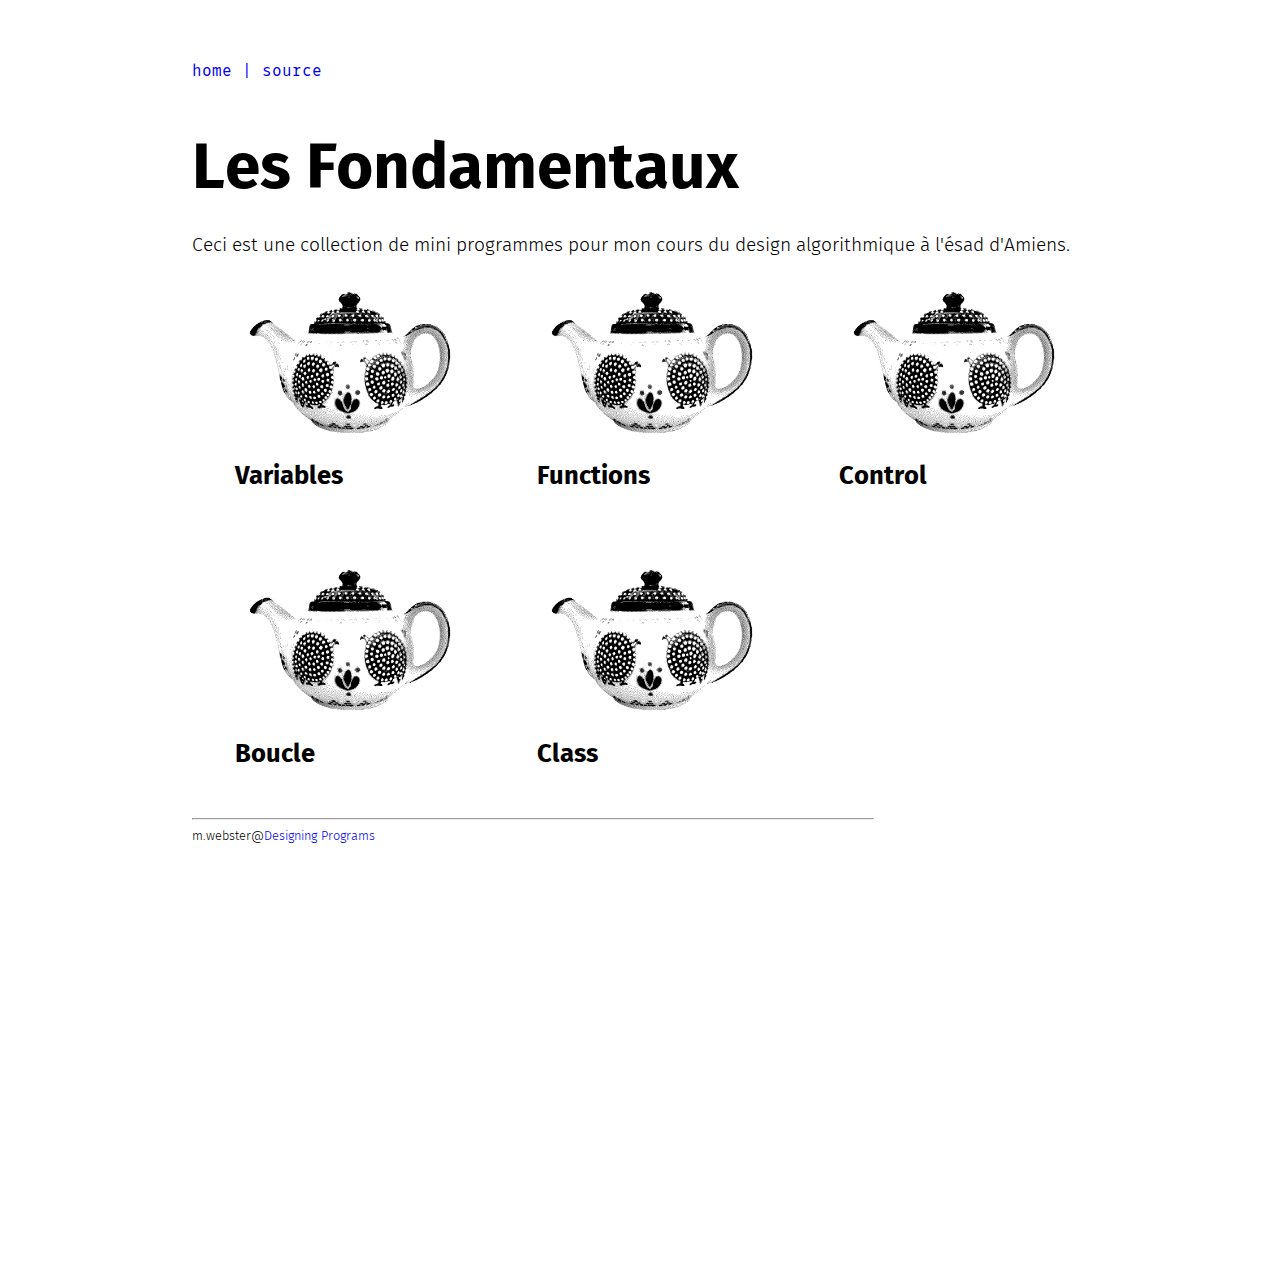
<file: index.html>
<!DOCTYPE html>
<html>
  <head>
    <meta charset="utf-8">
    <title>Fundamentals</title>
    <link type="text/css" rel="stylesheet" href="css/main.css" media="screen,projection" />

    <!-- Mobile Specific Metas
        –––––––––––––––––––––––––––––––––––––––––––––––––– -->
        <meta name="viewport" content="width=device-width, initial-scale=1.0" />

        <!-- External JS libs
        –––––––––––––––––––––––––––––––––––––––––––––––––– -->
        <script src="libraries/p5.js"></script>
        <script src="js/01_variables.js"></script>
  </head>
  <body>
    <nav><a href="#">home</a><span> | </span><a href="https://github.com/FreeArtBureau/fundamentals">source</a></nav>

    <h1>Les Fondamentaux</h1>
        <p>
        Ceci est une collection de mini programmes pour mon cours du design algorithmique à l'ésad d'Amiens.
        </p>

  <section class="body_text">
      <div class="cards">
          <div><a href="pages/sketch-000.html"><img class="grow" src="media/ditherT.png" alt=""></img></a>
          <h2>Variables</h2></div>
          <div><a href="pages/sketch-003.html"><img class="grow" src="media/ditherT.png" alt=""></img></a>
          <h2>Functions</h2></div>
          <div><a href="pages/sketch-005.html"><img class="grow" src="media/ditherT.png" alt=""></img></a>
          <h2>Control</h2></div>
          <div><a href="pages/sketch-007.html"><img class="grow" src="media/ditherT.png" alt=""></img></a>
            <h2>Boucle</h2></div>
          <div><a href="pages/sketch-009.html"><img class="grow" src="media/ditherT.png" alt=""></img></a>
            <h2>Class</h2></div>

      </div>
  </section>

</br>
<hr />

    <footer>
        m.webster@<a href="https://github.com/FreeArtBureau/fundamentals">Designing Programs</a>
    </footer>
  </body>
</html>
</file>
<file: css/main.css>
/**
 * CSS: fundamentals
 * https://freeartbureau.github.io/fundamentals/
 */

 @font-face {
    font-family: 'firaMono';
    src:url('../fonts/fira/FiraMono-Regular.ttf') format('truetype');
    text-rendering: optimizeLegibility;
}

@font-face {
    font-family: 'firaLight';
    src:url('../fonts/firaSans/FiraSans-Light.ttf') format('truetype');
    text-rendering: optimizeLegibility;
}

@font-face {
    font-family: 'firaBold';
    src:url('../fonts/firaSans/FiraSans-Bold.ttf') format('truetype');
    text-rendering: optimizeLegibility;
}

@font-face {
    font-family: 'FiraLightItalic';
    src:url('../fonts/firaSans/FiraSans-LightItalic.ttf') format('truetype');
    text-rendering: optimizeLegibility;
}

body {
    font-family:'firaLight';
    margin: 60px auto;
    width: 70%;
}

a {
    text-decoration: none;
}

a:hover {
    color: green;
    text-decoration: underline;
}

h1 {
    font-family: "firaBold";
    font-size: 4em;
    margin-bottom: 0.1em;
}

h2 {
  font-family: "firaBold";
  font-size: 1.6em;
  line-height: 1.6em;
  margin-top: 0.1em;
  margin-bottom: 0.1em;
}

h4 {
  font-family: "FiraLightItalic";
  font-size: 1.0em;
  line-height: 0.3em;
  margin-bottom: 2%;
}

.info{
    font-family: "firaMono";
    font-size: 0.9em;
    line-height: 0.8em;
    color: red;
}

p {
  font-family:'firaLight';
  font-size: 1.2em;
  line-height: 1.2em;
}

footer {
    margin-top: 5px;
    font-size: .8em;
}


nav {
  font-family: "firaMono";
  font-size: 1.0em;
  color: blue;
}

hr {
  margin-left: 0;
  width: 680px;
}

.body_text {
  position: relative;
  width: 100%;
  max-width: 960px;
  /*margin: 0 auto;*/
  margin: 5px auto 6px auto;
  padding: 0 20px;
  box-sizing: border-box;
}

.cards{
  display: grid;
  grid-template-columns: repeat(3, 1fr);
  grid-template-rows: 2fr;
  grid-gap: 50px;
}

.cards div{
  margin-left: 20px;
  padding: 0.2em;

}


@media (min-width: 901px) {
  .container {
    /*display:grid;*/
    /*margin: 5% 5%;*/

    /* top | horizontal | bottom */
    /* margin: 1em auto 2em; */

    /* top | right | bottom | left */
    /* margin: 2px 1em 0 auto; */

  }
}

/**
 * Transitions
 */

 img {
   max-width: 100%;
 	 height: auto;
 }


 img.grow {
     -webkit-transition: -webkit-transform 0.3s; /* Safari */
      transition: transform 0.3s;
 }

 img.grow:hover {
       -webkit-transition-timing-function: ease-out; /* Safari and Chrome */
        transition-timing-function: ease-out;
       -webkit-transform: scale(1.1);
       -ms-transform: scale(1.1);
       transform: scale(1.1);
 }
</file>
